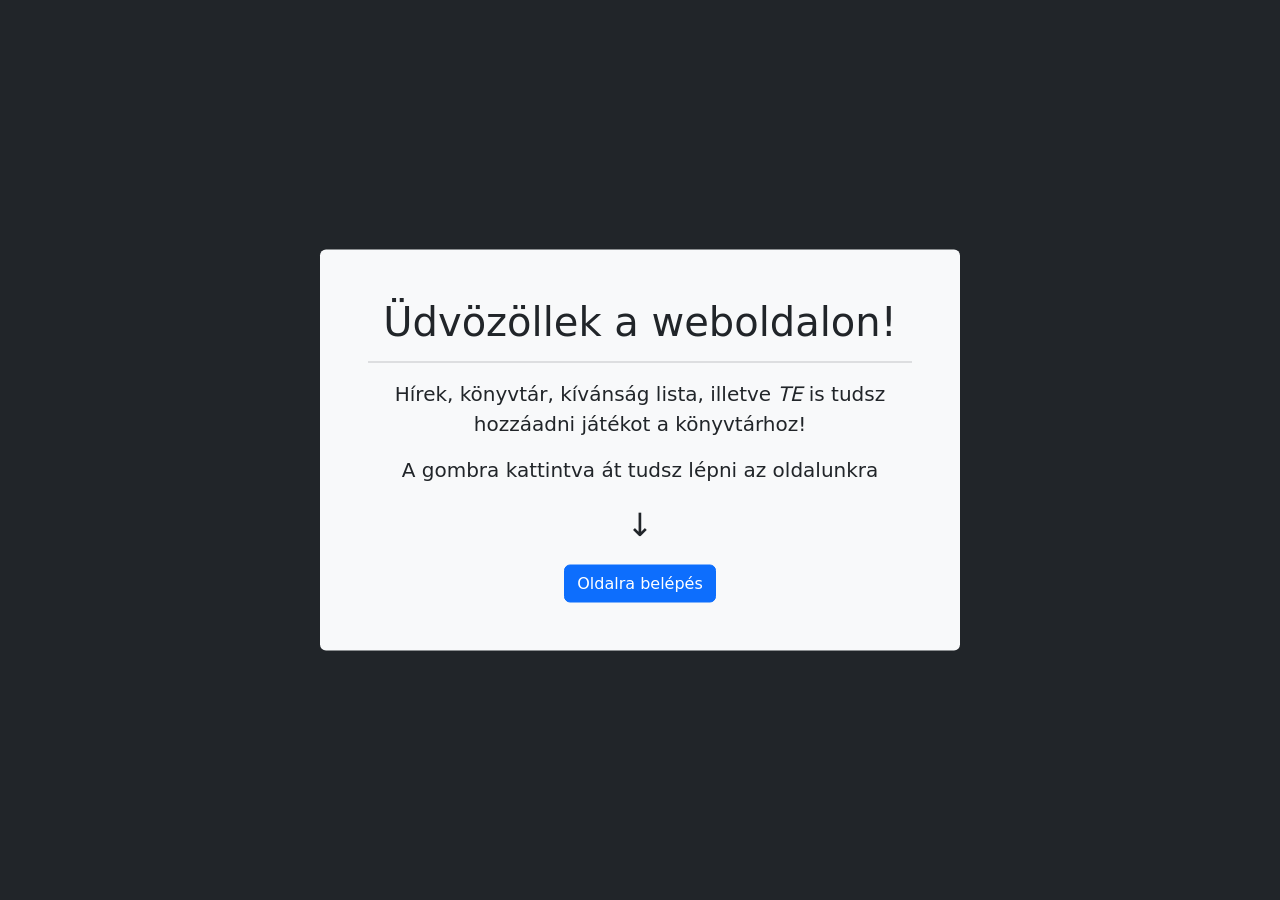
<file: index.html>
<!DOCTYPE html>
<html lang="en">

<head>
    <meta charset="UTF-8">
    <meta name="viewport" content="width=device-width, initial-scale=1.0">
    <title>Főoldal</title>
    <link href="https://cdn.jsdelivr.net/npm/bootstrap@5.3.3/dist/css/bootstrap.min.css" rel="stylesheet"
        integrity="sha384-QWTKZyjpPEjISv5WaRU9OFeRpok6YctnYmDr5pNlyT2bRjXh0JMhjY6hW+ALEwIH" crossorigin="anonymous" />
    <link rel="shortcut icon" href="kepek/favicon.png" type="image/x-icon">
</head>

<body class="bg-dark">
    <div>
        <div class="text-center">
            <div class="position-absolute top-50 start-50 translate-middle bg-light p-5 rounded">
                <h1>Üdvözöllek a weboldalon!</h1>
                <hr>
                <p class="lead">Hírek, könyvtár, kívánság lista, illetve <i>TE</i> is tudsz hozzáadni játékot a
                    könyvtárhoz!</p>
                <p class="lead">A gombra kattintva át tudsz lépni az oldalunkra</p>
                <p style="font-size: 32px;">↓</p>
                <button onclick="atlepes()" class="btn btn-primary">Oldalra belépés</button>
            </div>
        </div>
    </div>

    <script>
        function atlepes() {
            location.href = "konyvtar.html"
        }
    </script>
</body>

</html>
</file>
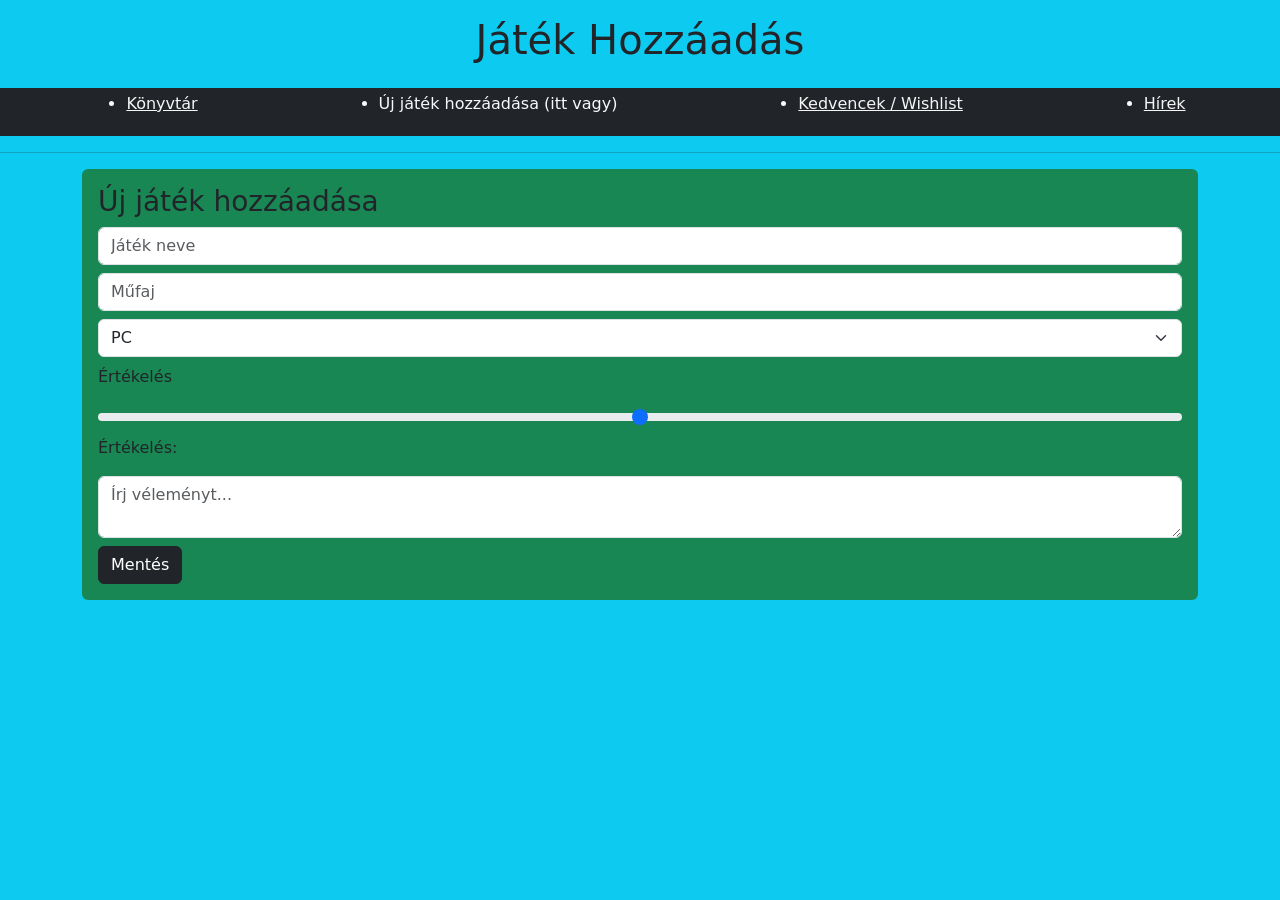
<file: jatekok.html>
<!DOCTYPE html>
<html lang="hu">

<head>
    <meta charset="UTF-8">
    <meta name="viewport" content="width=device-width, initial-scale=1.0">
    <title>Játék Hozzáadás</title>

    <link href="https://cdn.jsdelivr.net/npm/bootstrap@5.3.3/dist/css/bootstrap.min.css" rel="stylesheet">
    <link rel="stylesheet" href="style.css">
    <link rel="shortcut icon" href="kepek/favicon.png" type="image/x-icon">
</head>

<body class="bg-info">

    <header class="p-3">
        <h1 class="text-center">Játék Hozzáadás</h1>
    </header>
    <nav class="bg-dark text-light p-1 mb-3">
        <ul class="d-flex justify-content-around">
            <li><a href="konyvtar.html">Könyvtár</a></li>
            <li>Új játék hozzáadása (itt vagy)</li>
            <li><a href="wishlist.html">Kedvencek / Wishlist</a></li>
            <li><a href="news.html">Hírek</a></li>
        </ul>
    </nav>
    <hr>

    <div class="container">
        <form id="adatform" class="bg-success p-3 rounded">
            <h3>Új játék hozzáadása</h3>
            <input type="text" id="jnev" class="form-control mb-2" placeholder="Játék neve">
            <input type="text" id="jmufaj" class="form-control mb-2" placeholder="Műfaj">
            <select name="" id="jelerhetoseg" class="form-select mb-2">
                <option value="PC">PC</option>
                <option value="XBOX">Xbox</option>
                <option value="PlayStation">PlayStation</option>
                <option value="Egyéb">Egyéb</option>
            </select>
            <p>Értékelés</p>
            <input type="range" min="1" max="5" step="0.1" id="jertekeles" class="form-range">
            <p id="rangevissz">Értékelés: </p>

            <textarea id="jvelemeny" class="form-control mb-2" placeholder="Írj véleményt..."></textarea>
            <button type="submit" class="btn btn-dark">Mentés</button>
        </form>
    </div>

    <script>
        let csuszka = document.getElementById("jertekeles");
        let ertek = document.getElementById("rangevissz");
        csuszka.addEventListener("input", function () {
            ertek.innerText = "Értékelés: " + csuszka.value;
        });
        const form = document.getElementById("adatform");

        form.addEventListener("submit", function (event) {
            event.preventDefault();

            const nev = document.getElementById("jnev").value;
            const mufaj = document.getElementById("jmufaj").value;
            const elerhetoseg = document.getElementById("jelerhetoseg").value;
            const ertekeles = document.getElementById("jertekeles").value;
            const velemeny = document.getElementById("jvelemeny").value;

            let jatekok = JSON.parse(localStorage.getItem("jatekok")) || [];

            const ujjatekok = {
                nev,
                mufaj,
                elerhetoseg,
                ertekeles,
                velemeny
            };

            jatekok.push(ujjatekok)
            localStorage.setItem("jatekok", JSON.stringify(jatekok));

            alert("Játék elmentve!");

            form.reset();

            ertek.innerText = "Értékelés: ";

        });
    </script>

</body>

</html>
</file>
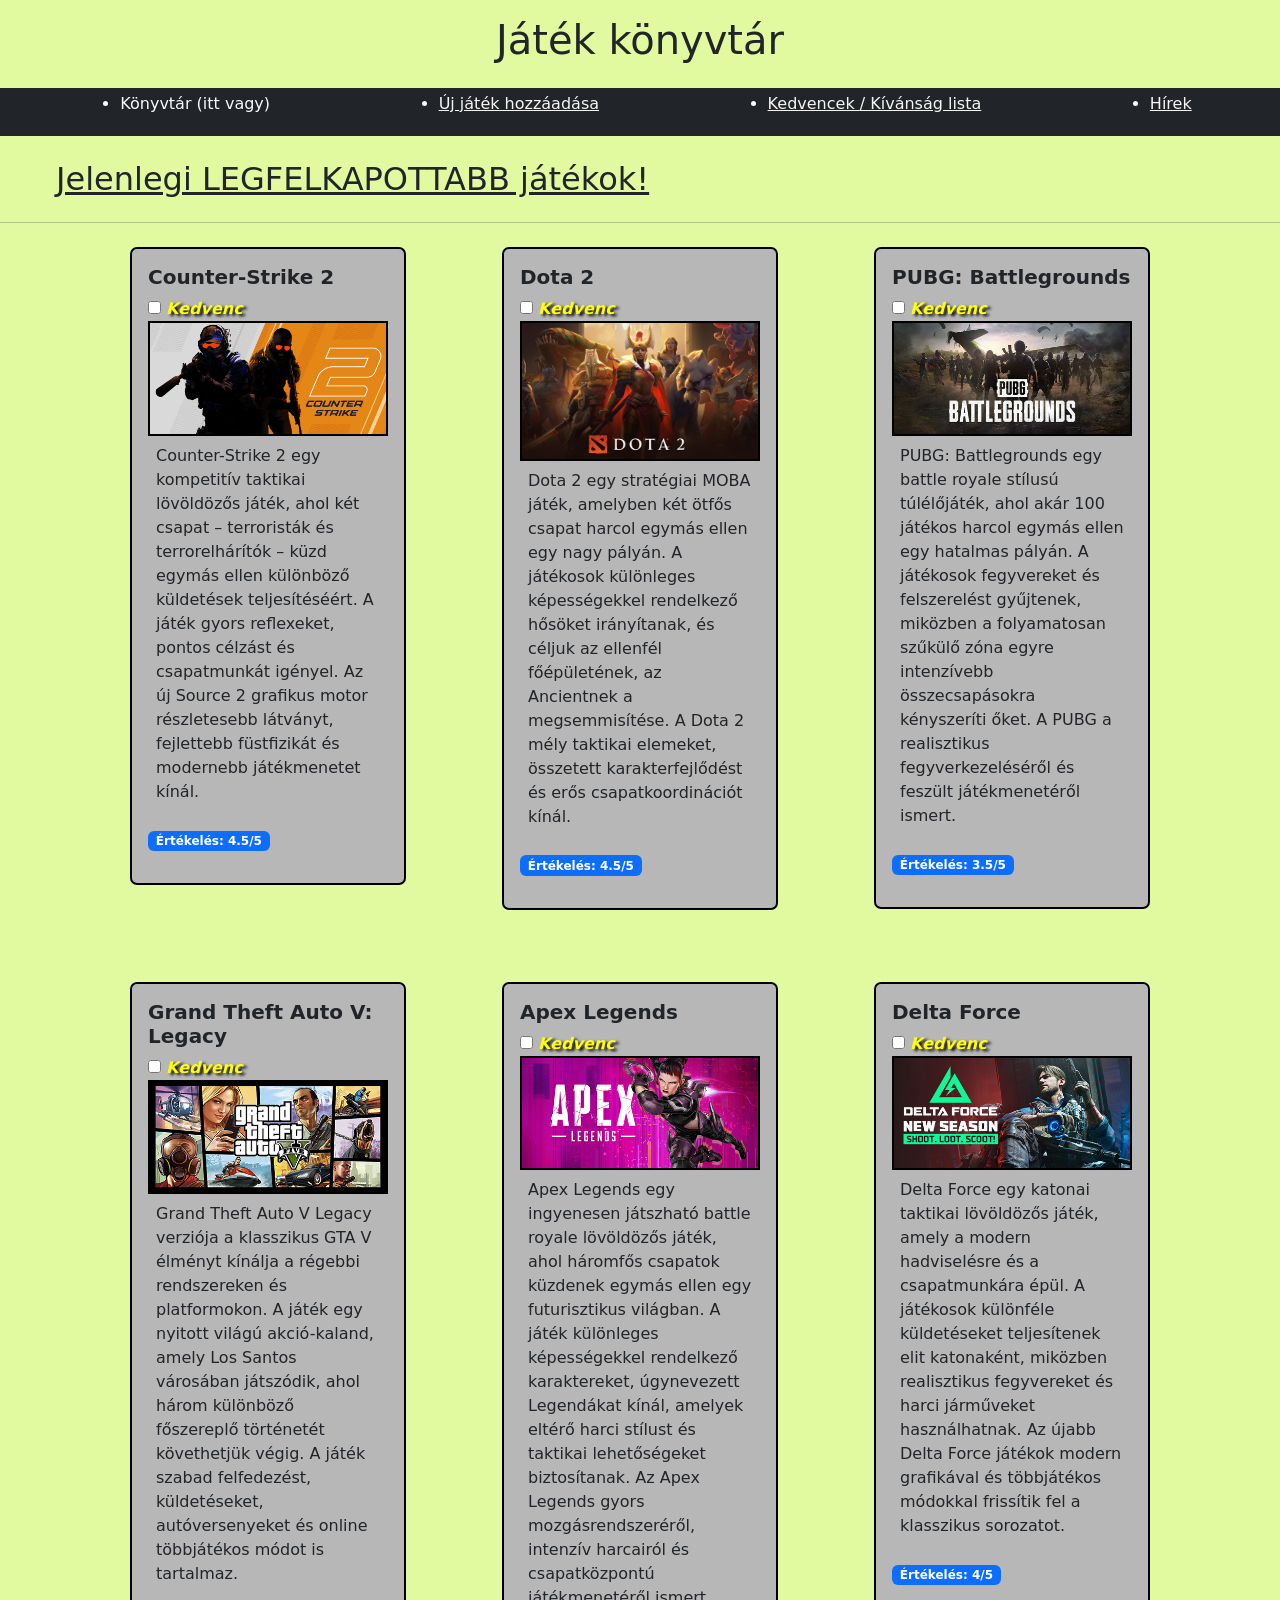
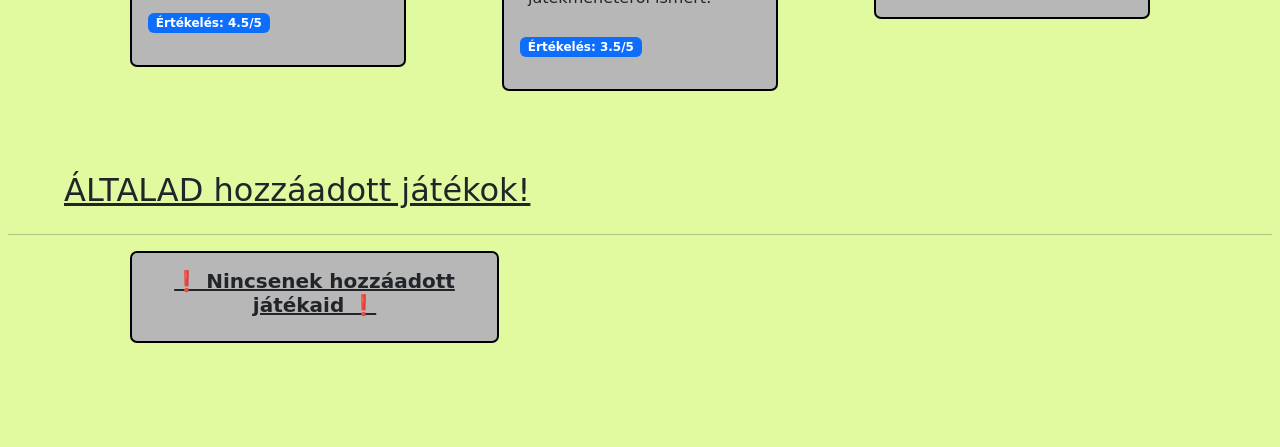
<file: konyvtar.html>
<!doctype html>
<html lang="en">

<head>
    <meta charset="UTF-8" />
    <meta name="viewport" content="width=device-width, initial-scale=1.0" />
    <title>Könyvtár</title>
    <link href="https://cdn.jsdelivr.net/npm/bootstrap@5.3.3/dist/css/bootstrap.min.css" rel="stylesheet"
        integrity="sha384-QWTKZyjpPEjISv5WaRU9OFeRpok6YctnYmDr5pNlyT2bRjXh0JMhjY6hW+ALEwIH" crossorigin="anonymous" />
    <link rel="stylesheet" href="style.css" />
    <link rel="shortcut icon" href="kepek/favicon.png" type="image/x-icon">
</head>

<body style="background-color: rgba(193, 244, 54, 0.474);">
    <header class="p-3">
        <h1 class="text-center">Játék könyvtár</h1>
    </header>
    <nav class="bg-dark text-light p-1 mb-3">
        <ul class="d-flex justify-content-around">
            <li>Könyvtár (itt vagy)</li>
            <li><a href="jatekok.html">Új játék hozzáadása</a></li>
            <li><a href="wishlist.html">Kedvencek / Kívánság lista</a></li>
            <li><a href="news.html">Hírek</a></li>
        </ul>
    </nav>
    <h2 class="mx-5 p-2 text-decoration-underline">Jelenlegi LEGFELKAPOTTABB játékok!</h2>
    <hr />
    <div style="position:relative;" class="p-2">
        <div class="container d-flex justify-content-around">
            <div class="col-md-4 zoom-img">
                <div class="mx-5 p-3 szines" style="border: 2px solid black; border-radius: 7px;">
                    <h5 class="fw-bolder">Counter-Strike 2</h5>
                    <input type="checkbox" id="kedvencCS">
                    <label for="kedvenc"
                        style="color: yellow; font-weight: bold; font-style: italic; text-shadow: 3px 2px 3px black;">Kedvenc</label>
                    <a href="https://www.counter-strike.net/cs2"><img src="kepek/cs2.jpg" alt="Counter-Strike 2"
                            width="100%" style="border: 2px solid black" /></a>
                    <p class="p-2">Counter-Strike 2 egy kompetitív
                        taktikai lövöldözős játék, ahol két csapat –
                        terroristák és
                        terrorelhárítók – küzd egymás ellen különböző
                        küldetések teljesítéséért. A játék gyors
                        reflexeket, pontos célzást és csapatmunkát
                        igényel. Az új Source 2 grafikus motor
                        részletesebb
                        látványt, fejlettebb füstfizikát és modernebb
                        játékmenetet kínál.</p>
                    <p class="badge bg-primary text-wrap">Értékelés: 4.5/5</p>
                </div>
            </div>
            <div class="col-md-4 zoom-img">
                <div class="mx-5 p-3 szines" style="border: 2px solid black; border-radius: 7px;">
                    <h5 class="fw-bolder">Dota 2</h5>
                    <input type="checkbox" id="kedvencDOTA">
                    <label for="kedvenc"
                        style="color: yellow; font-weight: bold; font-style: italic; text-shadow: 3px 2px 3px black;">Kedvenc</label>
                    <a href="https://www.dota2.com/home"><img src="kepek/dota2.jpg" alt="Dota 2" width="100%"
                            style="border: 2px solid black" /></a>
                    <p class="p-2">Dota 2 egy stratégiai MOBA játék,
                        amelyben két ötfős csapat harcol egymás ellen egy
                        nagy pályán.
                        A játékosok különleges képességekkel
                        rendelkező hősöket irányítanak, és céljuk az ellenfél
                        főépületének, az Ancientnek a megsemmisítése.
                        A Dota 2 mély taktikai elemeket, összetett
                        karakterfejlődést és erős csapatkoordinációt kínál.</p>
                    <p class="badge bg-primary text-wrap">Értékelés: 4.5/5</p>
                </div>
            </div>
            <div class="col-md-4 zoom-img">
                <div class="mx-5 p-3 szines" style="border: 2px solid black; border-radius: 7px;">
                    <h5 class="fw-bolder">PUBG: Battlegrounds</h5>
                    <input type="checkbox" id="kedvencPUBG">
                    <label for="kedvenc"
                        style="color: yellow; font-weight: bold; font-style: italic; text-shadow: 3px 2px 3px black;">Kedvenc</label>
                    <a href="https://pubg.com/en"><img src="kepek/pubg.jpg" alt="PUBG" width="100%"
                            style="border: 2px solid black" /></a>
                    <p class="p-2">PUBG: Battlegrounds egy battle
                        royale stílusú túlélőjáték, ahol akár 100 játékos
                        harcol egymás
                        ellen egy hatalmas pályán. A játékosok
                        fegyvereket és felszerelést gyűjtenek, miközben a
                        folyamatosan szűkülő zóna egyre intenzívebb
                        összecsapásokra kényszeríti őket. A PUBG a
                        realisztikus fegyverkezeléséről és feszült
                        játékmenetéről ismert.</p>
                    <p class="badge bg-primary text-wrap">Értékelés: 3.5/5</p>
                </div>
            </div>
        </div>
        <br>
        <br>
        <br>
        <div style="position:relative;">
            <div class="container d-flex justify-content-around">
                <div class="col-md-4 zoom-img">
                    <div class="mx-5 p-3 szines" style="border: 2px solid black; border-radius: 7px;">
                        <h5 class="fw-bolder">Grand Theft Auto V: Legacy</h5>
                        <input type="checkbox" id="kedvencGTA">
                        <label for="kedvenc"
                            style="color: yellow; font-weight: bold; font-style: italic; text-shadow: 3px 2px 3px black;">Kedvenc</label>
                        <a href="https://www.rockstargames.com/gta-v"><img src="kepek/gta.jpg" alt="GTAV" width="100%"
                                style="border: 2px solid black" /></a>
                        <p class="p-2">Grand Theft Auto V Legacy
                            verziója a klasszikus GTA V élményt kínálja a régebbi
                            rendszereken
                            és platformokon. A játék egy nyitott
                            világú akció-kaland, amely Los Santos városában
                            játszódik, ahol három különböző főszereplő
                            történetét követhetjük végig. A játék szabad
                            felfedezést, küldetéseket, autóversenyeket
                            és online többjátékos módot is tartalmaz.</p>
                        <p class="badge bg-primary text-wrap">Értékelés: 4.5/5</p>
                    </div>
                </div>
                <div class="col-md-4 zoom-img">
                    <div class="mx-5 p-3 szines" style="border: 2px solid black; border-radius: 7px;">
                        <h5 class="fw-bolder">Apex Legends</h5>
                        <input type="checkbox" id="kedvencAPEX">
                        <label for="kedvenc"
                            style="color: yellow; font-weight: bold; font-style: italic; text-shadow: 3px 2px 3px black;">Kedvenc</label>
                        <a href="https://www.ea.com/games/apex-legends/apex-legends"><img src="kepek/apex.jpg"
                                alt="Apex Legends" width="100%" style="border: 2px solid black" /></a>
                        <p class="p-2">Apex Legends egy ingyenesen
                            játszható battle royale lövöldözős játék, ahol
                            háromfős csapatok
                            küzdenek egymás ellen egy futurisztikus
                            világban. A játék különleges képességekkel
                            rendelkező karaktereket, úgynevezett
                            Legendákat kínál, amelyek eltérő harci stílust és
                            taktikai lehetőségeket biztosítanak. Az
                            Apex Legends gyors mozgásrendszeréről, intenzív
                            harcairól és csapatközpontú játékmenetéről
                            ismert.</p>
                        <p class="badge bg-primary text-wrap">Értékelés: 3.5/5</p>
                    </div>
                </div>
                <div class="col-md-4 zoom-img">
                    <div class="mx-5 p-3 szines" style="border: 2px solid black; border-radius: 7px;">
                        <h5 class="fw-bolder">Delta Force</h5>
                        <input type="checkbox" id="kedvencDF">
                        <label for="kedvenc"
                            style="color: yellow; font-weight: bold; font-style: italic; text-shadow: 3px 2px 3px black;">Kedvenc</label>
                        <a href="https://www.playdeltaforce.com/en/"><img src="kepek/delta.jpg" alt="Delta Force"
                                width="100%" style="border: 2px solid black" /></a>
                        <p class="p-2">Delta Force egy katonai
                            taktikai lövöldözős játék, amely a modern hadviselésre és
                            a
                            csapatmunkára épül. A játékosok különféle
                            küldetéseket teljesítenek elit katonaként,
                            miközben realisztikus fegyvereket és harci
                            járműveket használhatnak. Az újabb Delta Force
                            játékok modern grafikával és többjátékos
                            módokkal frissítik fel a klasszikus sorozatot.</p>
                        <p class="badge bg-primary text-wrap">Értékelés: 4/5</p>
                    </div>
                </div>
            </div>
        </div>
        <br>
        <br>
        <br>
        <h2 class="mx-5 p-2 text-decoration-underline">ÁLTALAD hozzáadott játékok!</h2>
        <hr />
        <div class="container">
            <div id="added" class="d-flex flex-wrap gap-3">

            </div>
        </div>
        <br>
        <br>

        <script>

            // hozzáadott játék

            let jatekok = JSON.parse(localStorage.getItem("jatekok")) || []

            const added = document.getElementById("added")

            let vanjatek = false

            if (jatekok.length !== 0) {
                vanjatek = true

                jatekok.forEach((jatek, index) => {

                    const ujDiv = document.createElement("div")

                    ujDiv.className = "bg-dark text-light p-3 rounded"

                    ujDiv.style.width = "300px"

                    ujDiv.innerHTML = `
                <h2>${jatek.nev}</h2>

                <p>Műfaj: ${jatek.mufaj}</p>

                <p>Elérhetőség: ${jatek.elerhetoseg}</p>

                <p>Értékelés: ${jatek.ertekeles}</p>

                <textarea readonly>${jatek.velemeny}</textarea>

                <br><br>

                <button class="torles btn btn-outline-danger">Törlés</button>`

                    added.appendChild(ujDiv)

                    ujDiv.querySelector(".torles").addEventListener("click", function () {

                        jatekok.splice(index, 1)

                        localStorage.setItem("jatekok", JSON.stringify(jatekok))

                        ujDiv.remove()
                    })
                })
            }

            if (!vanjatek) {
                added.innerHTML += `
                <div class="col-md-5 mb-5 text-center">
                <div class="mx-5 p-3 szines text-center" style="border: 2px solid black; border-radius: 7px;">
                    <h5 class="fw-bolder text-decoration-underline">❗ Nincsenek hozzáadott játékaid ❗</h5>
                </div>
            </div>`
            }



            // kedvencek

            const kedvencek = [
                document.getElementById("kedvencCS"),
                document.getElementById("kedvencDOTA"),
                document.getElementById("kedvencPUBG"),
                document.getElementById("kedvencGTA"),
                document.getElementById("kedvencAPEX"),
                document.getElementById("kedvencDF")
            ]

            kedvencek.forEach(kedvenc => {
                if (localStorage.getItem(kedvenc.id) === "true") {
                    kedvenc.checked = true
                }
            })

            kedvencek.forEach(kedvenc => {
                kedvenc.addEventListener("change", function () {
                    localStorage.setItem(kedvenc.id, kedvenc.checked)
                })
            })

        </script>
</body>

</html>
</file>
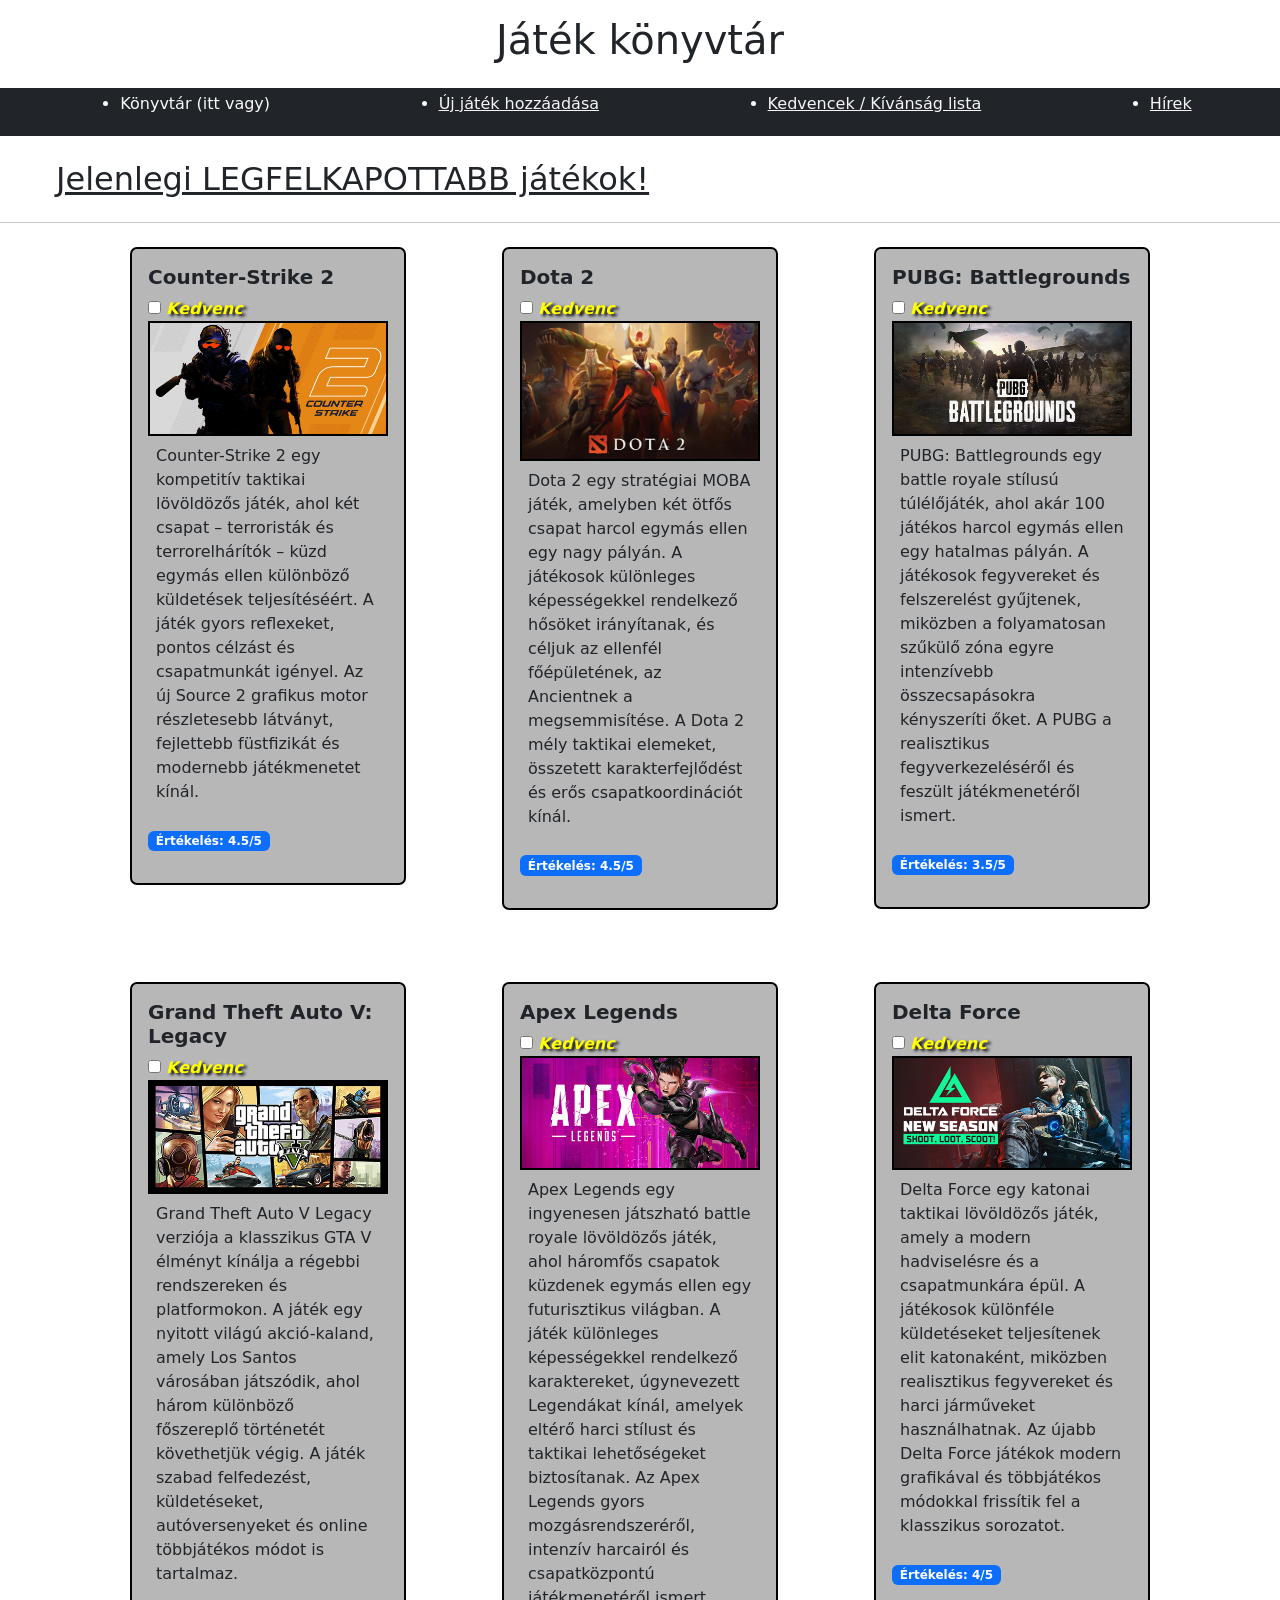
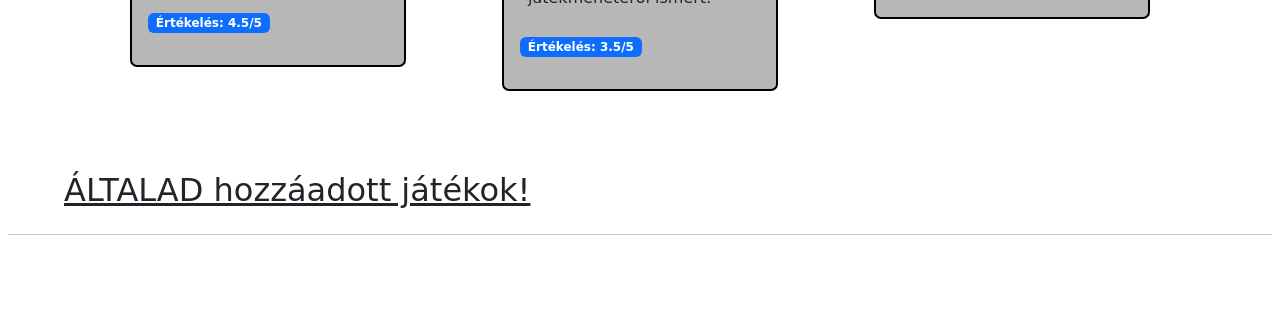
<file: konyvtarN.html>
<!doctype html>
<html lang="en">

<head>
    <meta charset="UTF-8" />
    <meta name="viewport" content="width=device-width, initial-scale=1.0" />
    <title>Könyvtár</title>
    <link href="https://cdn.jsdelivr.net/npm/bootstrap@5.3.3/dist/css/bootstrap.min.css" rel="stylesheet"
        integrity="sha384-QWTKZyjpPEjISv5WaRU9OFeRpok6YctnYmDr5pNlyT2bRjXh0JMhjY6hW+ALEwIH" crossorigin="anonymous" />
    <link rel="stylesheet" href="style.css" />
    <link rel="shortcut icon" href="kepek/favicon.png" type="image/x-icon">
</head>

<body>
    <header class="p-3">
        <h1 class="text-center">Játék könyvtár</h1>
    </header>
    <nav class="bg-dark text-light p-1 mb-3">
        <ul class="d-flex justify-content-around">
            <li>Könyvtár (itt vagy)</li>
            <li><a href="jatekok.html">Új játék hozzáadása</a></li>
            <li><a href="wishlist.html">Kedvencek / Kívánság lista</a></li>
            <li><a href="news.html">Hírek</a></li>
        </ul>
    </nav>
    <h2 class="mx-5 p-2 text-decoration-underline">Jelenlegi LEGFELKAPOTTABB játékok!</h2>
    <hr />
    <div style="position:relative;" class="p-2">
        <div class="container d-flex justify-content-around">
            <div class="col-md-4 zoom-img">
                <div class="mx-5 p-3 szines" style="border: 2px solid black; border-radius: 7px;">
                    <h5 class="fw-bolder">Counter-Strike 2</h5>
                    <input type="checkbox" id="kedvencCS">
                    <label for="kedvenc"
                        style="color: yellow; font-weight: bold; font-style: italic; text-shadow: 3px 2px 3px black;">Kedvenc</label>
                    <a href="https://www.counter-strike.net/cs2"><img src="kepek/cs2.jpg" alt="Counter-Strike 2"
                            width="100%" style="border: 2px solid black" /></a>
                    <p class="p-2">Counter-Strike 2 egy kompetitív
                        taktikai lövöldözős játék, ahol két csapat –
                        terroristák és
                        terrorelhárítók – küzd egymás ellen különböző
                        küldetések teljesítéséért. A játék gyors
                        reflexeket, pontos célzást és csapatmunkát
                        igényel. Az új Source 2 grafikus motor
                        részletesebb
                        látványt, fejlettebb füstfizikát és modernebb
                        játékmenetet kínál.</p>
                    <p class="badge bg-primary text-wrap">Értékelés: 4.5/5</p>
                </div>
            </div>
            <div class="col-md-4 zoom-img">
                <div class="mx-5 p-3 szines" style="border: 2px solid black; border-radius: 7px;">
                    <h5 class="fw-bolder">Dota 2</h5>
                    <input type="checkbox" id="kedvencDOTA">
                    <label for="kedvenc"
                        style="color: yellow; font-weight: bold; font-style: italic; text-shadow: 3px 2px 3px black;">Kedvenc</label>
                    <a href="https://www.dota2.com/home"><img src="kepek/dota2.jpg" alt="Dota 2" width="100%"
                            style="border: 2px solid black" /></a>
                    <p class="p-2">Dota 2 egy stratégiai MOBA játék,
                        amelyben két ötfős csapat harcol egymás ellen egy
                        nagy pályán.
                        A játékosok különleges képességekkel
                        rendelkező hősöket irányítanak, és céljuk az ellenfél
                        főépületének, az Ancientnek a megsemmisítése.
                        A Dota 2 mély taktikai elemeket, összetett
                        karakterfejlődést és erős csapatkoordinációt kínál.</p>
                    <p class="badge bg-primary text-wrap">Értékelés: 4.5/5</p>
                </div>
            </div>
            <div class="col-md-4 zoom-img">
                <div class="mx-5 p-3 szines" style="border: 2px solid black; border-radius: 7px;">
                    <h5 class="fw-bolder">PUBG: Battlegrounds</h5>
                    <input type="checkbox" id="kedvencPUBG">
                    <label for="kedvenc"
                        style="color: yellow; font-weight: bold; font-style: italic; text-shadow: 3px 2px 3px black;">Kedvenc</label>
                    <a href="https://pubg.com/en"><img src="kepek/pubg.jpg" alt="PUBG" width="100%"
                            style="border: 2px solid black" /></a>
                    <p class="p-2">PUBG: Battlegrounds egy battle
                        royale stílusú túlélőjáték, ahol akár 100 játékos
                        harcol egymás
                        ellen egy hatalmas pályán. A játékosok
                        fegyvereket és felszerelést gyűjtenek, miközben a
                        folyamatosan szűkülő zóna egyre intenzívebb
                        összecsapásokra kényszeríti őket. A PUBG a
                        realisztikus fegyverkezeléséről és feszült
                        játékmenetéről ismert.</p>
                    <p class="badge bg-primary text-wrap">Értékelés: 3.5/5</p>
                </div>
            </div>
        </div>
        <br>
        <br>
        <br>
        <div style="position:relative;">
            <div class="container d-flex justify-content-around">
                <div class="col-md-4 zoom-img">
                    <div class="mx-5 p-3 szines" style="border: 2px solid black; border-radius: 7px;">
                        <h5 class="fw-bolder">Grand Theft Auto V: Legacy</h5>
                        <input type="checkbox" id="kedvencGTA">
                        <label for="kedvenc"
                            style="color: yellow; font-weight: bold; font-style: italic; text-shadow: 3px 2px 3px black;">Kedvenc</label>
                        <a href="https://www.rockstargames.com/gta-v"><img src="kepek/gta.jpg" alt="GTAV" width="100%"
                                style="border: 2px solid black" /></a>
                        <p class="p-2">Grand Theft Auto V Legacy
                            verziója a klasszikus GTA V élményt kínálja a régebbi
                            rendszereken
                            és platformokon. A játék egy nyitott
                            világú akció-kaland, amely Los Santos városában
                            játszódik, ahol három különböző főszereplő
                            történetét követhetjük végig. A játék szabad
                            felfedezést, küldetéseket, autóversenyeket
                            és online többjátékos módot is tartalmaz.</p>
                        <p class="badge bg-primary text-wrap">Értékelés: 4.5/5</p>
                    </div>
                </div>
                <div class="col-md-4 zoom-img">
                    <div class="mx-5 p-3 szines" style="border: 2px solid black; border-radius: 7px;">
                        <h5 class="fw-bolder">Apex Legends</h5>
                        <input type="checkbox" id="kedvencAPEX">
                        <label for="kedvenc"
                            style="color: yellow; font-weight: bold; font-style: italic; text-shadow: 3px 2px 3px black;">Kedvenc</label>
                        <a href="https://www.ea.com/games/apex-legends/apex-legends"><img src="kepek/apex.jpg"
                                alt="Apex Legends" width="100%" style="border: 2px solid black" /></a>
                        <p class="p-2">Apex Legends egy ingyenesen
                            játszható battle royale lövöldözős játék, ahol
                            háromfős csapatok
                            küzdenek egymás ellen egy futurisztikus
                            világban. A játék különleges képességekkel
                            rendelkező karaktereket, úgynevezett
                            Legendákat kínál, amelyek eltérő harci stílust és
                            taktikai lehetőségeket biztosítanak. Az
                            Apex Legends gyors mozgásrendszeréről, intenzív
                            harcairól és csapatközpontú játékmenetéről
                            ismert.</p>
                        <p class="badge bg-primary text-wrap">Értékelés: 3.5/5</p>
                    </div>
                </div>
                <div class="col-md-4 zoom-img">
                    <div class="mx-5 p-3 szines" style="border: 2px solid black; border-radius: 7px;">
                        <h5 class="fw-bolder">Delta Force</h5>
                        <input type="checkbox" id="kedvencDF">
                        <label for="kedvenc"
                            style="color: yellow; font-weight: bold; font-style: italic; text-shadow: 3px 2px 3px black;">Kedvenc</label>
                        <a href="https://www.playdeltaforce.com/en/"><img src="kepek/delta.jpg" alt="Delta Force"
                                width="100%" style="border: 2px solid black" /></a>
                        <p class="p-2">Delta Force egy katonai
                            taktikai lövöldözős játék, amely a modern hadviselésre és
                            a
                            csapatmunkára épül. A játékosok különféle
                            küldetéseket teljesítenek elit katonaként,
                            miközben realisztikus fegyvereket és harci
                            járműveket használhatnak. Az újabb Delta Force
                            játékok modern grafikával és többjátékos
                            módokkal frissítik fel a klasszikus sorozatot.</p>
                        <p class="badge bg-primary text-wrap">Értékelés: 4/5</p>
                    </div>
                </div>
            </div>
        </div>
        <br>
        <br>
        <br>
        <h2 class="mx-5 p-2 text-decoration-underline">ÁLTALAD hozzáadott játékok!</h2>
        <hr />
        <br>
        <br>
        <br>
        <div id="jatekok">

        </div>

        <script>
            const kedvencek = [
                document.getElementById("kedvencCS"),
                document.getElementById("kedvencDOTA"),
                document.getElementById("kedvencPUBG"),
                document.getElementById("kedvencGTA"),
                document.getElementById("kedvencAPEX"),
                document.getElementById("kedvencDF")
            ]

            kedvencek.forEach(kedvenc => {
                if (localStorage.getItem(kedvenc.id) === "true") {
                    kedvenc.checked = true
                }
            })

            kedvencek.forEach(kedvenc => {
                kedvenc.addEventListener("change", function () {
                    localStorage.setItem(kedvenc.id, kedvenc.checked)
                })
            })

            document.getElementById("jatekok").innerHTML = "";
                let jatekok = JSON.parse(localStorage.getItem("jatekok")) || [];

                jatekok.forEach(function (jatek, index) {

                    const ujDiv = document.createElement("div");

                    ujDiv.className = "col-12 col-md-6 col-lg-3 bg-dark text-light p-3 rounded m-2 zoom-img";

                    ujDiv.innerHTML = `<h2>${jatek.nev}</h2> <p><b>Műfaj:</b> ${jatek.mufaj}</p> <p><b>Elérhetőség:</b> ${jatek.elerhetoseg}</p> <p><b>Értékelés:</b> ${jatek.ertekeles}</p><textarea class="form-control mb-2" readonly>${jatek.velemeny}</textarea><button class="btn btn-danger torles">Törlés</button>`;

                    ujDiv.querySelector(".torles")
                        .addEventListener("click", function () {
                            jatekok.splice(index, 1);
                            localStorage.setItem(
                                "jatekok",
                                JSON.stringify(jatekok)
                            );
                            ujDiv.remove();
                        });
                    document.getElementById("jatekok").appendChild(ujDiv);

                });
        </script>
</body>

</html>
</file>
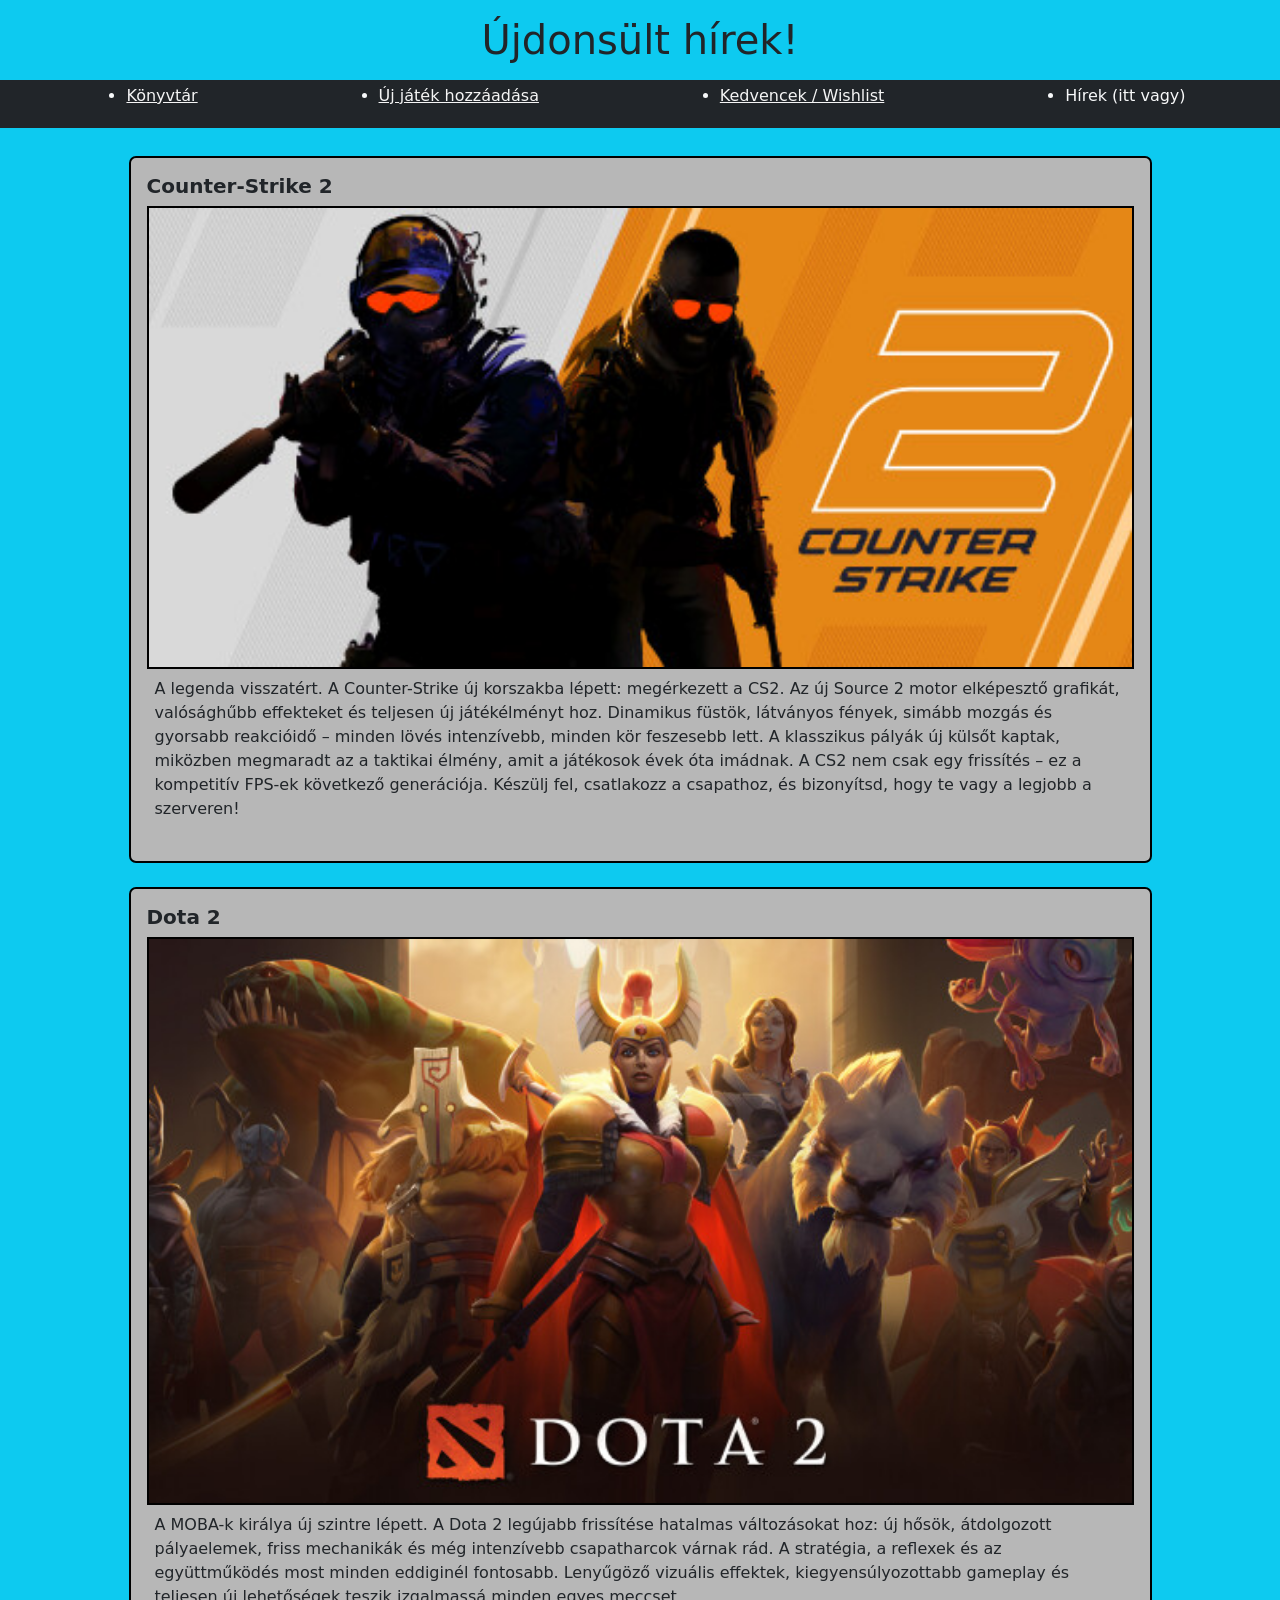
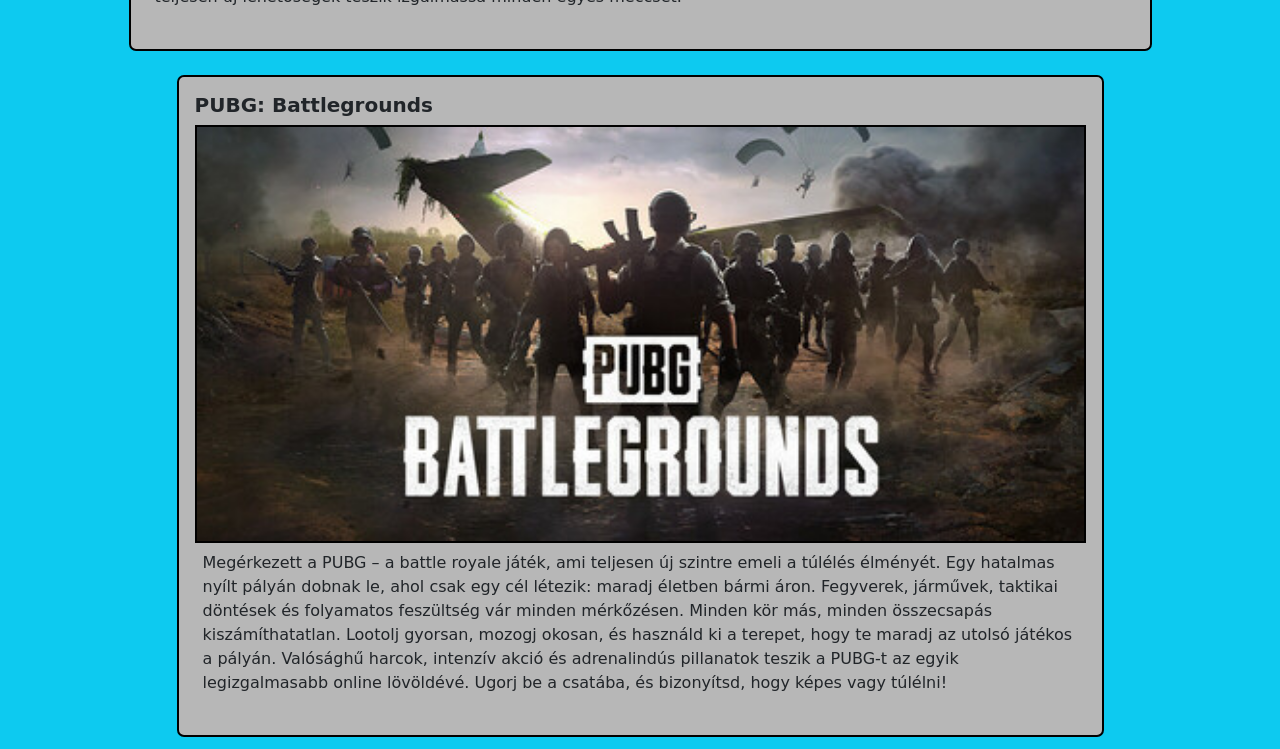
<file: news.html>
<!DOCTYPE html>
<html lang="en">

<head>
    <meta charset="UTF-8">
    <meta name="viewport" content="width=device-width, initial-scale=1.0">
    <title>Hírek</title>
    <link href="https://cdn.jsdelivr.net/npm/bootstrap@5.3.3/dist/css/bootstrap.min.css" rel="stylesheet">
    <link rel="stylesheet" href="style.css">
    <link rel="shortcut icon" href="kepek/favicon.png" type="image/x-icon">
</head>

<body class="bg-info">
    <h1 class="text-center p-2 m-2">Újdonsült hírek!</h1>
    <nav class="bg-dark text-light p-1 mb-3">
        <ul class="d-flex justify-content-around">
            <li><a href="konyvtar.html">Könyvtár</a></li>
            <li><a href="jatekok.html">Új játék hozzáadása</a></li>
            <li><a href="wishlist.html">Kedvencek / Wishlist</a></li>
            <li>Hírek (itt vagy)</li>
        </ul>
    </nav>
    <div style="position:relative;" class="p-2">
        <div class="container d-flex justify-content-around">
            <div class="col-md-11 m-1">
                <div class="p-3 szines" style="border: 2px solid black; border-radius: 7px;">
                    <h5 class="fw-bolder">Counter-Strike 2</h5>
                    <img src="kepek/cs2.jpg" alt="Counter-Strike 2" width="100%" style="border: 2px solid black" />
                    <p class="p-2">A legenda visszatért. A Counter-Strike új korszakba lépett: megérkezett a CS2. Az új
                        Source 2 motor elképesztő grafikát, valósághűbb effekteket és teljesen új játékélményt hoz.
                        Dinamikus füstök, látványos fények, simább mozgás és gyorsabb reakcióidő – minden lövés
                        intenzívebb, minden kör feszesebb lett. A klasszikus pályák új külsőt kaptak, miközben megmaradt
                        az a taktikai élmény, amit a játékosok évek óta imádnak. A CS2 nem csak egy frissítés – ez a
                        kompetitív FPS-ek következő generációja. Készülj fel, csatlakozz a csapathoz, és bizonyítsd,
                        hogy te vagy a legjobb a szerveren!</p>
                </div>
            </div>
        </div>
    </div>
    <div style="position:relative;" class="p-2">
        <div class="container d-flex justify-content-around">
            <div class="col-md-11 m-1">
                <div class="p-3 szines" style="border: 2px solid black; border-radius: 7px;">
                    <h5 class="fw-bolder">Dota 2</h5>
                    <img src="kepek/dota2.jpg" alt="Dota 2" width="100%" style="border: 2px solid black" />
                    <p class="p-2">A MOBA-k királya új szintre lépett. A Dota 2 legújabb frissítése hatalmas
                        változásokat hoz: új hősök, átdolgozott pályaelemek, friss mechanikák és még intenzívebb
                        csapatharcok várnak rád. A stratégia, a reflexek és az együttműködés most minden eddiginél
                        fontosabb. Lenyűgöző vizuális effektek, kiegyensúlyozottabb gameplay és teljesen új lehetőségek
                        teszik izgalmassá minden egyes meccset.</p>
                </div>
            </div>
        </div>
    </div>
    <div style="position:relative;" class="p-2">
        <div class="container d-flex justify-content-around">
            <div class="col-md-11 m-1">
                <div class="mx-5 p-3 szines" style="border: 2px solid black; border-radius: 7px;">
                    <h5 class="fw-bolder">PUBG: Battlegrounds</h5>
                    <img src="kepek/pubg.jpg" alt="PUBG" width="100%" style="border: 2px solid black" />
                    <p class="p-2">Megérkezett a PUBG – a battle royale játék, ami teljesen új szintre emeli a túlélés
                        élményét. Egy hatalmas nyílt pályán dobnak le, ahol csak egy cél létezik: maradj életben bármi áron.
                        Fegyverek, járművek, taktikai döntések és folyamatos feszültség vár minden mérkőzésen. Minden kör
                        más, minden összecsapás kiszámíthatatlan. Lootolj gyorsan, mozogj okosan, és használd ki a terepet,
                        hogy te maradj az utolsó játékos a pályán. Valósághű harcok, intenzív akció és adrenalindús
                        pillanatok teszik a PUBG-t az egyik legizgalmasabb online lövöldévé. Ugorj be a csatába, és
                        bizonyítsd, hogy képes vagy túlélni!</p>
                </div>
            </div>
        </div>
    </div>
</body>

</html>
</file>
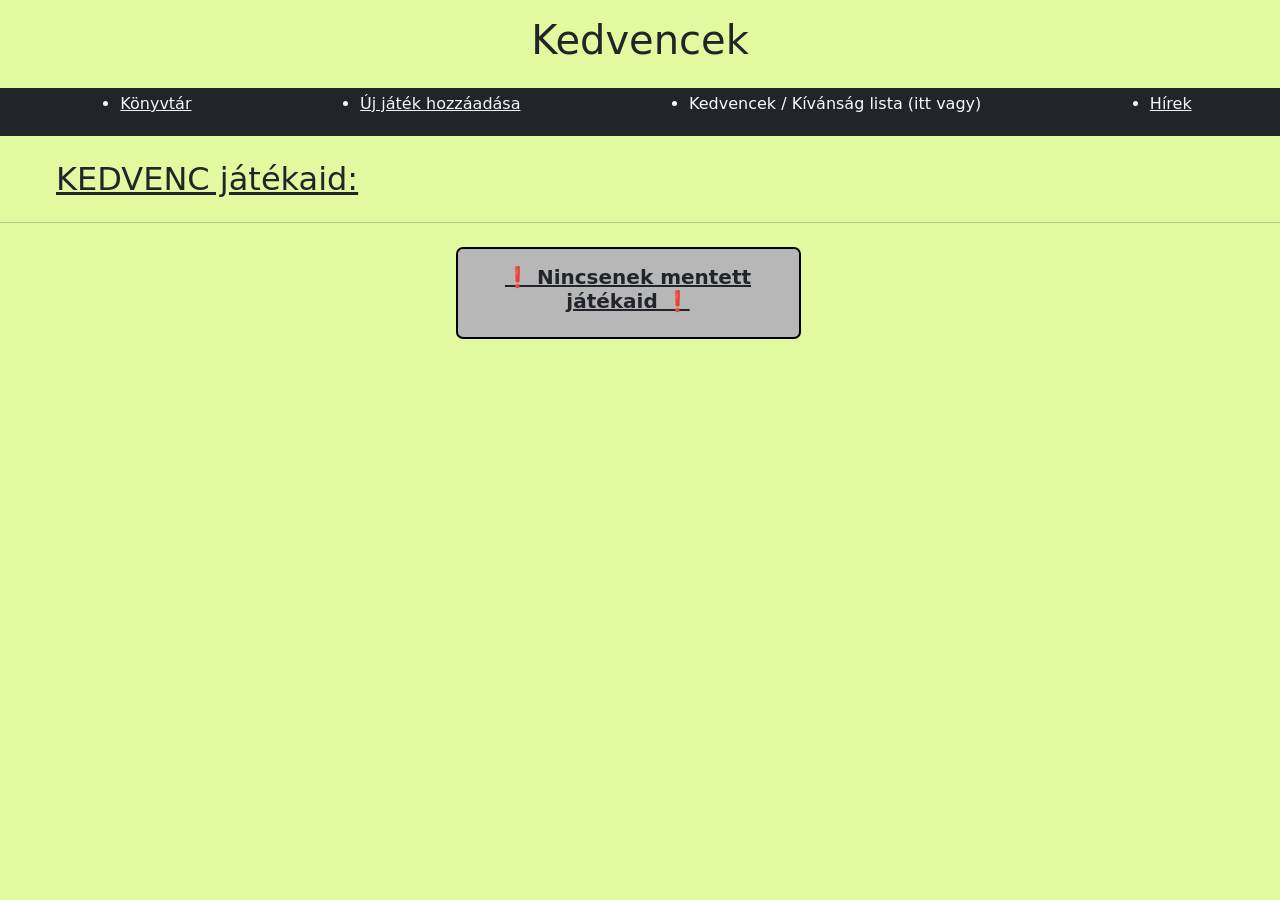
<file: wishlist.html>
<!DOCTYPE html>
<html lang="en">

<head>
    <meta charset="UTF-8">
    <meta name="viewport" content="width=device-width, initial-scale=1.0">
    <title>Kedvencek</title>
    <link href="https://cdn.jsdelivr.net/npm/bootstrap@5.3.3/dist/css/bootstrap.min.css" rel="stylesheet"
        integrity="sha384-QWTKZyjpPEjISv5WaRU9OFeRpok6YctnYmDr5pNlyT2bRjXh0JMhjY6hW+ALEwIH" crossorigin="anonymous" />
    <link rel="stylesheet" href="style.css" />
    <link rel="shortcut icon" href="kepek/favicon.png" type="image/x-icon">
</head>

<body style="background-color: rgba(193, 244, 54, 0.474);">
    <header class="p-3">
        <h1 class="text-center">Kedvencek</h1>
    </header>
    <nav class="bg-dark text-light p-1 mb-3">
        <ul class="d-flex justify-content-around">
            <li><a href="konyvtar.html">Könyvtár</a></li>
            <li><a href="jatekok.html">Új játék hozzáadása</a></li>
            <li>Kedvencek / Kívánság lista (itt vagy)</li>
            <li><a href="news.html">Hírek</a></li>
        </ul>
    </nav>
    <h2 class="mx-5 p-2 text-decoration-underline">KEDVENC játékaid:</h2>
    <hr>

    <div style="position:relative;" class="p-2">
        <div class="container">
            <div class="row" id="kedvenceklista">
            </div>
        </div>
    </div>

    <script>
        const jatekokDiv = document.getElementById("kedvenceklista");
        let vankedvenc = false

        if (localStorage.getItem("kedvencCS") === "true") {
            vankedvenc = true
            jatekokDiv.innerHTML +=
                `<div class="col-md-4 mb-5 zoom-img">
                <div class="mx-5 p-3 szines" style="border: 2px solid black; border-radius: 7px;">
                    <h5 class="fw-bolder">Counter-Strike 2</h5>
                    <a href="https://www.counter-strike.net/cs2"><img src="kepek/cs2.jpg" alt="Counter-Strike 2" width="100%" style="border: 2px solid black" /></a>
                </div>
            </div>`
        }

        if (localStorage.getItem("kedvencDOTA") === "true") {
            vankedvenc = true
            jatekokDiv.innerHTML +=
                `<div class="col-md-4 mb-5 zoom-img">
                <div class="mx-5 p-3 szines" style="border: 2px solid black; border-radius: 7px;">
                    <h5 class="fw-bolder">Dota 2</h5>
                    <a href="https://www.dota2.com/home"><img src="kepek/dota2.jpg" alt="Dota 2" width="100%" style="border: 2px solid black" /></a>
                </div>
            </div>`
        }

        if (localStorage.getItem("kedvencPUBG") === "true") {
            vankedvenc = true
            jatekokDiv.innerHTML +=
                `<div class="col-md-4 mb-5 zoom-img">
                <div class="mx-5 p-3 szines" style="border: 2px solid black; border-radius: 7px;">
                    <h5 class="fw-bolder">PUBG: Battlegrounds</h5>
                    <a href="https://pubg.com/en"><img src="kepek/pubg.jpg" alt="PUBG" width="100%" style="border: 2px solid black" /></a>
                </div>
            </div>`
        }

        if (localStorage.getItem("kedvencGTA") === "true") {
            vankedvenc = true
            jatekokDiv.innerHTML +=
                `<div class="col-md-4 mb-5 zoom-img">
                <div class="mx-5 p-3 szines" style="border: 2px solid black; border-radius: 7px;">
                    <h5 class="fw-bolder">Grand Theft Auto V: Legacy</h5>
                    <a href="https://www.rockstargames.com/gta-v"><img src="kepek/gta.jpg" alt="GTA" width="100%" style="border: 2px solid black" /></a>
                </div>
            </div>`
        }

        if (localStorage.getItem("kedvencAPEX") === "true") {
            vankedvenc = true
            jatekokDiv.innerHTML +=
                `<div class="col-md-4 mb-5 zoom-img">
                <div class="mx-5 p-3 szines" style="border: 2px solid black; border-radius: 7px;">
                    <h5 class="fw-bolder">Apex Legends</h5>
                    <a href="https://www.ea.com/games/apex-legends/apex-legends"><img src="kepek/apex.jpg" alt="Apex" width="100%" style="border: 2px solid black" /></a>
                </div>
            </div>`
        }

        if (localStorage.getItem("kedvencDF") === "true") {
            vankedvenc = true
            jatekokDiv.innerHTML +=
                `<div class="col-md-4 mb-5 zoom-img">
                <div class="mx-5 p-3 szines" style="border: 2px solid black; border-radius: 7px;">
                    <h5 class="fw-bolder">Delta Force</h5>
                    <a href="https://www.playdeltaforce.com/en/"><img src="kepek/delta.jpg" alt="Delta Force" width="100%" style="border: 2px solid black" /></a>
                </div>
            </div>`
        }

        if (!vankedvenc) {
            jatekokDiv.innerHTML +=
                `
                <div class="row justify-content-center">
                <div class="col-md-5 mb-5 text-center">
                <div class="mx-5 p-3 szines text-center" style="border: 2px solid black; border-radius: 7px;">
                    <h5 class="fw-bolder text-decoration-underline">❗ Nincsenek mentett játékaid ❗</h5>
                </div>
            </div>
            </div>`
        }
    </script>
</body>

</html>
</file>
<file: style.css>
a{
    color: whitesmoke;
}

a:hover{
    color: red;
}

.zoom-img {
  overflow: hidden;
}

.zoom-img {
  object-fit: cover;
  transition: all .3s ease;
}

.zoom-img:hover {
  transform: scale(1.2);
}

.szines{
  background-color: rgb(183, 183, 183);
}
</file>
